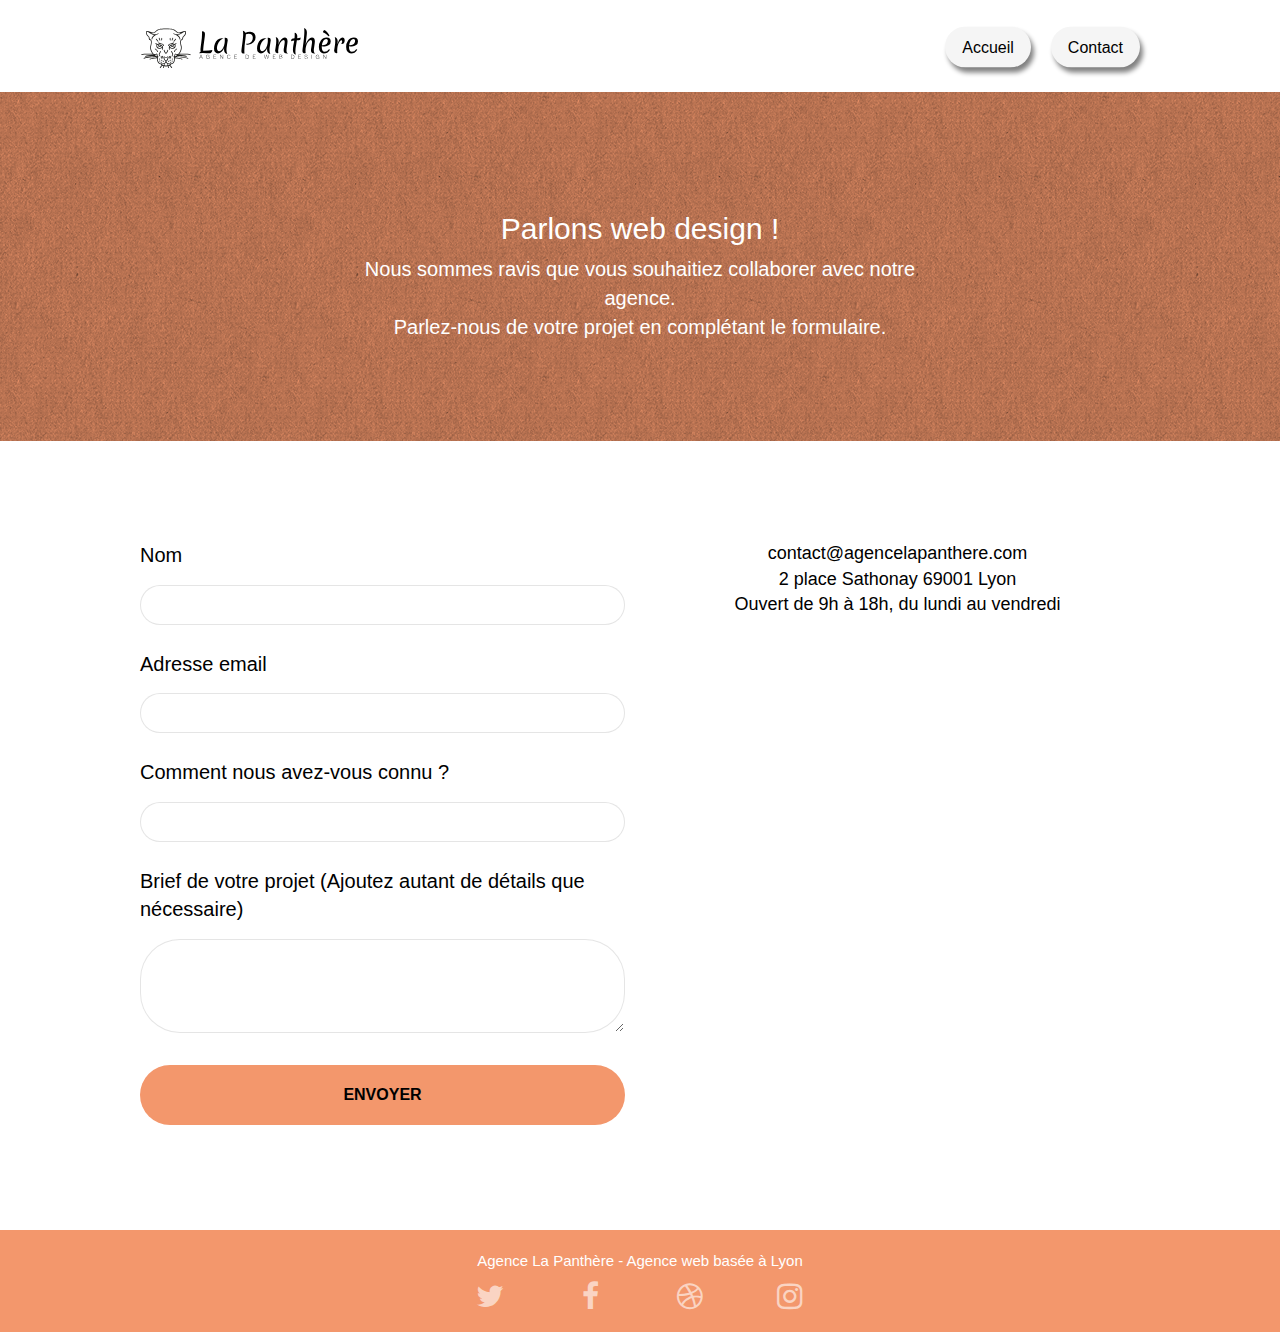
<file: contact.html>
<!doctype html>
<html lang="fr">

<head>

	<meta charset="utf-8">
	<title>La Panthère Contact</title>
	<meta name="description" content="index, follow">
	<meta name="robots" content="index, follow">
	<meta name="viewport" content="width=device-width, initial-scale=1.0, viewport-fit=cover">
	<link rel="shortcut icon" type="image/png" href="favicon.jpg">
	<link rel="canonical" href="https://marwafrawes.github.io/P4_la_panth-re/contact.html" />

	<link rel="stylesheet" type="text/css" href="./css/bootstrap.css">
	<link rel="stylesheet" type="text/css" href="style.css">
	<link rel="stylesheet" type="text/css" href="./css/font-awesome.css">
	<link rel="stylesheet" type="text/css" href="./css/et-line.css">
	<script src="./js/jquery-2.1.0.js"></script>
	<script src="./js/bootstrap.js"></script>

	<!-- Analytics -->

	<!-- Analytics END -->

</head>

<body>

	<header class="bloc bgc-white l-bloc " id="bloc-0">
		<div class="container bloc-sm">

			<nav class="navbar row">
				<div class="navbar-header">
					<a class="navbar-brand" href="index.html"><img src="img/agence-la-panthere-monochrome.svg"
							alt="paris web design logo agence web meilleure agence" height="40" /></a>
							<button id="nav-toggle" type="button" class="ui-navbar-toggle navbar-toggle" data-toggle="collapse"
							data-target=".navbar-1">
							<span class="sr-only">Toggle navigation</span>
							<span class="icon-bar"></span>
							<span class="icon-bar"></span>
							<span class="icon-bar"></span>
	
						</button>
				</div>
				<div class=" navbar-collapse navbar-1 special-dropdown-nav">
					<ul class="site-navigation nav navbar-nav">
						<li>
							<a href="index.html">Accueil</a>
						</li>
						<li>
							<a href="contact.html">Contact</a>
						</li>
					</ul>
				</div>
			</nav>
		</div>
	</header>
	<!-- Principal conteneur -->
	<main class="page-container">

		<!-- bloc-0 -->

		<!-- bloc-0 END -->

		<!-- bloc-6 -->
		<div class="bloc bg-dots-bg bg-repeat bgc-atomic-tangerine d-bloc bloc-bg-texture texture-paper" id="bloc-6">
			<div class="container bloc-lg ">
				<div class="row">
					<div class="col-sm-12">
						<h1 class="textModif text-center hero-bloc-text tc-white">
							Parlons web design !
						</h1>
						<p class="textModif1 text-center mg-lg tc-white tight-width-whitespace">
							Nous sommes ravis que vous souhaitiez collaborer avec notre agence.<br>
							Parlez-nous de votre projet en complétant le formulaire.
						</p>
					</div>
				</div>
			</div>
		</div>
		<!-- bloc-6 END -->

		<!-- bloc-7 -->
		<div class="bloc-8-footer bloc bgc-white l-bloc" id="bloc-7">
			<div class=" container bloc-lg">
				<div class="row">
					<div class="col-sm-6">
						<form id="form_1" novalidate success-msg="Your message has been sent."
							fail-msg="Sorry it seems that our mail server is not responding, Sorry for the inconvenience!">
							<div class="form-group">
								<label class="labelmodif">
									Nom
								</label>
								<input id="name" class="form-control" required />
							</div>
							<div class="form-group">
								<label>
									Adresse email
								</label>
								<input id="email" class="form-control" type="email" required />
							</div>
							<div class="form-group">
								<label>
									Comment nous avez-vous connu ?
								</label>
								<input class="form-control" type="email" required id="input_504" />
							</div>
							<div class="form-group">
								<label>
									Brief de votre projet (Ajoutez autant de détails que nécessaire)<br>
								</label><textarea id="message" class="form-control" rows="4" cols="50"
									required></textarea>
							</div>
							<button class="btn-modif bloc-button btn btn-lg btn-block cta-hero btn-atomic-tangerine"
								type="submit">
								Envoyer
							</button>
						</form>
					</div>
					<div class="col-sm-6 ">
						<p class="text-contact">
							contact@agencelapanthere.com<br>2 place Sathonay 69001 Lyon<br>Ouvert de 9h à 18h, du lundi
							au vendredi<br>
						</p>
					</div>
				</div>
			</div>
		</div>
		<!-- bloc-7 END -->

		<!-- ScrollToTop Button -->
		<a class="bloc-button btn btn-d scrollToTop" onclick="scrollToTarget('1')"><span
				class="fa fa-chevron-up"></span></a>
		<!-- ScrollToTop Button END-->

	</main>
	<!-- Principal conteneur END -->

	<!-- Footer - bloc-8 -->
	<footer class="bloc bgc-atomic-tangerine d-bloc" id="bloc-8">
		<div class="container bloc-sm">
			<div class="row">
				<div class="col-sm-12">
					<p class="text-center white">
						Agence La Panthère - Agence web basée à Lyon<br>
					</p>
					<div class="row row-no-gutters social">
						<div class="col-sm-3">
							<div class="text-center">
								<a class="social" href="index.html"><span class="fa fa-twitter icon-md"></span></a>
							</div>
						</div>
						<div class="col-sm-3">
							<div class="text-center">
								<a class="social" href="index.html"><span class="fa fa-facebook icon-md"></span></a>
							</div>
						</div>
						<div class="col-sm-3">
							<div class="text-center">
								<a class="social" href="index.html"><span class="fa fa-dribbble icon-md"></span></a>
							</div>
						</div>
						<div class="col-sm-3">
							<div class="text-center">
								<a class="social" href="index.html"><span class="fa fa-instagram icon-md"></span></a>
							</div>
						</div>

					</div>

				</div>
			</div>
		</div>
	</footer>
	<!-- Footer - bloc-8 END -->


</body>

</html>
</file>
<file: style.css>
body {
    margin: 0;
    padding: 0;
    background: #FFF;
    overflow-x: hidden;
    -webkit-font-smoothing: antialiased;
    -moz-osx-font-smoothing: grayscale;
}

a,
button {
    transition: all .3s ease-in-out;
    outline: none !important;

}

a:hover {
    text-decoration: none;
    cursor: pointer;
}

#page-loading-blocs-notifaction {
    position: fixed;
    top: 0;
    bottom: 0;
    width: 100%;
    z-index: 100000;
    background: #FFFFFF url("img/pageload-spinner.gif") no-repeat center center;
}

.nav-modif {
    margin: 10px;
}

.bloc {
    width: 100%;
    clear: both;
    background: 50% 50% no-repeat;
    padding: 0 50px;
    -webkit-background-size: cover;
    -moz-background-size: cover;
    -o-background-size: cover;
    background-size: cover;
    position: relative;
}

.creation-text {
    width: 50%;
    box-shadow: 2px 3px 3px #8080807d;
    height: 475px;

}

.bloc .container {
    padding-left: 0;
    padding-right: 0;

}

.bloc-lg {
    padding: 100px 50px;
}

.bloc-md {
    padding: 50px;
}

.bloc-sm {
    padding: 20px 50px;
}

.bg-center,
.bg-l-edge,
.bg-r-edge,
.bg-t-edge,
.bg-b-edge,
.bg-tl-edge,
.bg-bl-edge,
.bg-tr-edge,
.bg-br-edge,
.bg-repeat {
    -webkit-background-size: auto !important;
    -moz-background-size: auto !important;
    -o-background-size: auto !important;
    background-size: auto !important;
}

.bg-repeat {
    background: repeat;
}

.bg-t-edge {
    background: top no-repeat;
}

.bloc-bg-texture::before {
    content: "";
    background-size: 2px 2px;
    position: absolute;
    top: 0;
    bottom: 0;
    left: 0;
    right: 0;
}

.texture-paper::before {
    background: url("img/texture-paper.png");
    background-size: 280px 280px;
}

.b-parallax {
    background-attachment: fixed;
    height: 300px;
    display: flex;
    align-items: center;
    margin: auto;

}

.d-bloc {
    color: rgba(255, 255, 255, .7);
}

.d-bloc button:hover {
    color: rgba(255, 255, 255, .9);
}

.d-bloc .icon-round,
.d-bloc .icon-square,
.d-bloc .icon-rounded,
.d-bloc .icon-semi-rounded-a,
.d-bloc .icon-semi-rounded-b {
    border-color: rgba(255, 255, 255, .9);
}

.d-bloc .divider-h span {
    border-color: rgba(255, 255, 255, .2);
}

.d-bloc .a-btn,
.d-bloc .navbar a,
.d-bloc .navbar-brand,
.d-bloc a .icon-sm,
.d-bloc a .icon-md,
.d-bloc a .icon-lg,
.d-bloc a .icon-xl,
.d-bloc h1 a,
.d-bloc h2 a,
.d-bloc h3 a,
.d-bloc h4 a,
.d-bloc h5 a,
.d-bloc h6 a,
.d-bloc p a {
    color: rgba(255, 255, 255, .6);
}

.d-bloc .a-btn:hover,
.d-bloc .navbar a:hover,
.d-bloc .navbar-brand:hover,
.d-bloc a:hover .icon-sm,
.d-bloc a:hover .icon-md,
.d-bloc a:hover .icon-lg,
.d-bloc a:hover .icon-xl,
.d-bloc h1 a:hover,
.d-bloc h2 a:hover,
.d-bloc h3 a:hover,
.d-bloc h4 a:hover,
.d-bloc h5 a:hover,
.d-bloc h6 a:hover,
.d-bloc p a:hover {
    color: rgba(255, 255, 255, 1);
}

.d-bloc .navbar-toggle .icon-bar {
    background: rgba(255, 255, 255, 1);
}

.d-bloc .btn-wire,
.d-bloc .btn-wire:hover {
    color: rgba(255, 255, 255, 1);
    border-color: rgba(255, 255, 255, 1);
}

.d-bloc .panel {
    color: rgba(0, 0, 0, .5);
}

.d-bloc .panel button:hover {
    color: rgba(0, 0, 0, .7);
}

.d-bloc .panel icon {
    border-color: rgba(0, 0, 0, .7);
}

.d-bloc .panel .divider-h span {
    border-color: rgba(0, 0, 0, .1);
}

.d-bloc .panel .a-btn {
    color: rgba(0, 0, 0, .6);
}

.d-bloc .panel .a-btn:hover {
    color: rgba(0, 0, 0, 1);
}

.d-bloc .panel .btn-wire,
.d-bloc .panel .btn-wire:hover {
    color: rgba(0, 0, 0, .7);
    border-color: rgba(0, 0, 0, .3);
}

.d-bloc .panel,
.l-bloc {
    color: rgba(0, 0, 0, .5);
}

.d-bloc .panel button:hover,
.l-bloc button:hover {
    color: rgba(0, 0, 0, .7);
}

.l-bloc .icon-round,
.l-bloc .icon-square,
.l-bloc .icon-rounded,
.l-bloc .icon-semi-rounded-a,
.l-bloc .icon-semi-rounded-b {
    border-color: rgba(0, 0, 0, .7);
}

.d-bloc .panel .divider-h span,
.l-bloc .divider-h span {
    border-color: rgba(0, 0, 0, .1);
}

.d-bloc .panel .a-btn,
.l-bloc .a-btn,
.l-bloc .navbar a,
.l-bloc .navbar-brand,
.l-bloc a .icon-sm,
.l-bloc a .icon-md,
.l-bloc a .icon-lg,
.l-bloc a .icon-xl,
.l-bloc h1 a,
.l-bloc h2 a,
.l-bloc h3 a,
.l-bloc h4 a,
.l-bloc h5 a,
.l-bloc h6 a,
.l-bloc p a {
    color: rgba(0, 0, 0, .6);
}

.d-bloc .panel .a-btn:hover,
.l-bloc .a-btn:hover,
.l-bloc .navbar a:hover,
.l-bloc .navbar-brand:hover,
.l-bloc a:hover .icon-sm,
.l-bloc a:hover .icon-md,
.l-bloc a:hover .icon-lg,
.l-bloc a:hover .icon-xl,
.l-bloc h1 a:hover,
.l-bloc h2 a:hover,
.l-bloc h3 a:hover,
.l-bloc h4 a:hover,
.l-bloc h5 a:hover,
.l-bloc h6 a:hover,
.l-bloc p a:hover {
    color: rgba(0, 0, 0, 1);
}

.l-bloc .navbar-toggle .icon-bar {
    color: rgba(0, 0, 0, .6);
}

.d-bloc .panel .btn-wire,
.d-bloc .panel .btn-wire:hover,
.l-bloc .btn-wire,
.l-bloc .btn-wire:hover {
    color: rgba(0, 0, 0, .7);
    border-color: rgba(0, 0, 0, .3);
}

.voffset {
    margin-top: 30px;
}

.voffset-lg {
    margin-top: 80px;
}

.row-no-gutters {
    margin-right: 0;
    margin-left: 0;
}

.row.row-no-gutters>[class^="col-"],
.row.row-no-gutters>[class*=" col-"] {
    padding-right: 0;
    padding-left: 0;
}

#bloc-1-hero h1 {
    font-size: 32px;
}

.navbar {
    margin-bottom: 0;
    z-index: 1;
}

.navbar-brand {
    height: auto;
    padding: 3px 15px;
    font-size: 25px;
    font-weight: normal;
    font-weight: 600;
    line-height: 44px;
}

.navbar-brand img {
    max-height: 200px;
    margin: 0 5px 0 0;
    display: inline;
}

.navbar-brand img[src$=svg] {
    min-width: 100px;
    height: 40px;
}

.nav-center .navbar-brand img {
    margin: 0;
}

.navbar .nav {
    padding-top: 2px;
    margin-right: -16px;
    float: right;
    z-index: 1;
}

.nav>li {
    float: left;
    font-size: 16px;
    border: solid transparent 2px;
    border-radius: 30px;
    margin: 10px;
    height: 41px;
    display: flex;
    align-items: center;
    justify-content: center;
    background: whitesmoke;
    box-shadow: 3px 5px 5px gray;
    color: #000000;
    transition: .2s ease-in-out 0s;

}

.nav>li:hover {
    background-color: #f3976ca0;
    transform: scale(1.1);
}

.navbar-nav .open .dropdown-menu>li>a {
    text-align: inherit;
}

.nav>li a:hover,
.nav>li a:focus {
    background: transparent;
}

.navbar-toggle {
    margin: 10px 10px 0 0;
    border: 0px;
}

.navbar-toggle:hover {
    background: transparent !important;
}

.navbar-toggle .icon-bar {
    background-color: rgba(0, 0, 0, .5);
    width: 26px;
}

.nav-invert .navbar .nav {
    float: left;
}

.nav-invert .navbar-header,
.nav-invert .navbar-brand {
    float: right;
    position: relative;
    z-index: 2;
}

@media (min-width: 768px) {
    .site-navigation {
        position: absolute;
        top: 50%;
        right: 20px;
        transform: translate(0, -50%);
        -webkit-transform: translateY(-50%);
    }

    .nav>li .dropdown-menu a,
    .nav>li .dropdown-menu a:hover {
        color: #484848;
    }

    .nav-invert .site-navigation {
        left: 0;
        right: 0;
    }

    .nav-center {
        text-align: center;
    }

    .nav-center .navbar-header {
        width: 100%;
    }

    .nav-center .navbar-header,
    .nav-center .navbar-brand,
    .nav-center .nav>li {
        float: none;
        display: inline-block;
    }

    .nav-center .site-navigation {
        position: relative;
        width: 100%;
        right: 0;
        margin-right: 0px;
        margin-top: 20px;
    }

    .nav-center.mini-nav .navbar-toggle {
        float: none;
        margin: 10px auto 0;
    }
}

.nav>li>.dropdown a {
    background: none !important;
    display: block;
    padding: 14px 15px;
}

nav .caret {
    margin: 0 5px;
}

.dropdown-menu .dropdown-menu {
    top: -8px;
    left: 100%;
}

.dropdown-menu .dropmenu-flow-right {
    top: 100%;
    left: 0;
    margin-left: -1px;
    border-top-left-radius: 0;
    border-top-right-radius: 0;
}

.dropdown-menu .dropdown span {
    border: 4px solid black;
    border-top-color: transparent;
    border-right-color: transparent;
    border-bottom-color: transparent;
    margin: 6px -5px 0 0 !important;
    float: right;
}

.mg-md {
    margin-top: 10px;
    margin-bottom: 20px;
    font-size: 17px;
    font-weight: bold;
}

.modifDiscription {
    font-size: 20px;
}

.mg-lg {
    margin-top: 10px;
    margin-bottom: 40px;
}

.btn {
    margin: 0 5px 5px 0;
}

.btn.pull-right {
    margin: 0 0 5px 5px;
}

.btn-d,
.btn-d:hover,
.btn-d:focus {
    color: #FFF;
    background: rgba(0, 0, 0, .3);
}

button {
    outline: none !important;
}

.btn-rd {
    border-radius: 40px;
}

.btn-clean {
    border: 1px solid rgba(0, 0, 0, .08);
    border-bottom-color: rgba(0, 0, 0, .1);
    text-shadow: 0 1px 0 rgba(0, 0, 1, .1);
    box-shadow: 0 1px 3px rgba(0, 0, 1, .25), inset 0 1px 0 0 rgba(255, 255, 255, .15);
}

.icon-md {
    font-size: 30px !important;
}

.icon-lg {
    font-size: 60px !important;
}

.sm-shadow {
    text-shadow: 0 1px 2px rgba(0, 0, 0, .3);
}

.panel-sq,
.panel-sq .panel-heading,
.panel-sq .panel-footer {
    border-radius: 0;
}

.panel-rd {
    border-radius: 30px;
}

.panel-rd .panel-heading {
    border-radius: 29px 29px 0 0;
}

.panel-rd .panel-footer {
    border-radius: 0 0 29px 29px;
}

.form-control {
    border-color: rgba(0, 0, 0, .1);
    box-shadow: none;
}

.form-group {
    display: flex;
    flex-direction: column;

}

.form-control {
    height: 40px;
    border-radius: 40px;
    margin-top: 10px;
    margin-bottom: 10px;
}

.footer-bloc {
    display: flex;
    justify-content: center;
}

.btn-modif {
    width: 100%;
    height: 60px;
    border-radius: 30px;


}

.scrollToTop {
    width: 40px;
    height: 40px;
    position: fixed;
    bottom: 20px;
    right: 20px;
    opacity: 0;
    z-index: 500;
    transition: all .3s ease-in-out;
}

.scrollToTop span {
    margin-top: 6px;
}

.showScrollTop {
    font-size: 14px;
    opacity: 1;
}

a[data-lightbox] {
    position: relative;
    display: block;
    text-align: center;
}

a[data-lightbox]:hover::before {
    content: "+";
    font-family: "HelveticaNeue-Light", "Helvetica Neue Light", "Helvetica Neue", Helvetica, Arial;
    font-size: 32px;
    width: 50px;
    height: 50px;
    margin-left: -25px;
    border-radius: 50%;
    background: rgba(0, 0, 0, .6);
    color: #FFF;
    font-weight: 100;
    z-index: 1;
    position: absolute;
    top: 50%;
    transform: translateY(-50%);
    -webkit-transform: translateY(-50%);
}

a[data-lightbox]:hover img {
    opacity: 0.6;
    -webkit-animation-fill-mode: none;
    animation-fill-mode: none;
}

#lightbox-modal {
    display: flex;
    align-items: center;
}

#lightbox-modal .modal-dialog {
    width: 90%;
    max-width: 900px;
    margin: 0 auto 0;
}

#lightbox-modal .modal-dialog img {
    max-height: 90vh;
    margin: 0 auto;
}

.lightbox-caption {
    padding: 20px;
    color: #FFF;
    background: rgba(0, 0, 0, .5);
    position: absolute;
    left: 15px;
    right: 15px;
    bottom: 5px;
}

.close-lightbox {
    color: #FFF;
    font-size: 30px;
    position: absolute;
    top: 20px;
    right: 20px;
    z-index: 20;
    background: rgba(0, 0, 0, .5);
    border: none;
    line-height: 30px;
    padding: 0 9px 5px;
    opacity: 0.3;
}

.close-lightbox:hover,
.next-lightbox:hover,
.prev-lightbox:hover {
    opacity: 1.0;
    color: #FFF;
}

.next-lightbox,
.prev-lightbox {
    font-size: 20px;
    color: rgba(255, 255, 255, .9);
    background: rgba(0, 0, 0, .5);
    transition: all .2s ease-in-out;
    position: absolute;
    top: 45%;
    z-index: 1;
    opacity: 0.4;
}

.next-lightbox {
    padding: 6px 8px 1px 13px;
    right: 25px;
}

.prev-lightbox {
    padding: 6px 13px 1px 10px;
    left: 25px;
}

.snapshot-lb .modal-body {
    padding-bottom: 45px;
}

.snapshot-lb .lightbox-caption {
    padding: 0;
    color: rgba(0, 0, 0, .5);
    background: none;
}

h1,
h2,
h3,
h4,
h5,
h6,
p,

.btn,
a {
    font-family: "helvetica";
    font-weight: 400;
    color: black !important;
}

label {
    font-family: "helvetica";
    font-weight: 400;
    color: black !important;
    font-size: 20px;
}

.discrptionText1 {
    font-size: 25px;
    border-radius: 15px;
    background-color: #F3976C;
    height: 200px;
    text-align: inherit;
    align-items: center;
    display: flex;
    justify-content: center;
}

.container {
    max-width: 1000px;
}

.hero-bloc-text {
    font-size: 40px;
}

.hero-bloc-text-sub {
    font-size: 36px;
}

.statement-bloc-text {
    line-height: 26px;
    font-style: italic;
    font-size: 20px;
    text-align: center;
    font-weight: lighter;
    max-width: 520px;
    margin: auto auto auto auto;
}

p {
    font-size: 11px;
}

.tight-width-whitespace {
    max-width: 600px;
    margin: auto auto auto auto;
}

.h1 {
    font-size: 20px;
    font-family: "Open Sans";
}

.cta-hero {
    margin-top: 22px;
    color: #FFFFFF !important;
    text-transform: uppercase;
    padding: 12px 28px 12px 28px;
    font-size: 16px;
    font-weight: 700;
}

.social {
    max-width: 400px;
    margin: auto auto auto auto;
}

h2 {
    font-size: 22px;
    line-height: 1.4em;
}

h3 {
    font-size: 15px;
    text-transform: uppercase;
    font-weight: 700;
    color: #333333 !important;
}

.med-width-whitespace {
    max-width: 800px;
    margin: auto auto auto auto;
    box-shadow: 0px 0px 0px #000000;
}

h1 {
    color: #333333 !important;
}

.textModif {
    font-size: 30px;
}

.textModif1 {
    font-size: 20px;
}

h4 {
    color: #333333 !important;
}

.icons {
    margin-bottom: 14px;
    margin-top: 24px;
}

.sizeimg {
    width: 100px;
}

.white {
    color: #FFFFFF !important;
    font-size: 15px;
}

.portfolio-thumb {
    margin-bottom: 24px;
}

.footer-bloc8 {
    display: flex;
    justify-content: center;
    align-items: center;
}

.portfolio-row {
    margin-bottom: 44px;
    margin-top: 50px;
}

.bloc-8-footer {
    display: flex;
    justify-content: center;

}

.text-size {
    font-size: medium;
}

.text-contact {
    font-size: large;
    text-align: center;
}

.avatar {
    box-shadow: 0px 4px 9px rgba(0, 0, 0, 0.3);
}

.black-background {
    background-color: rgba(0, 0, 0, 0.7);

}

.bold-link {
    font-weight: 900;
    text-decoration: underline !important;
}

.bgc-white {
    background-color: #FFFFFF;
}

.bgc-dark-slate-blue {
    background-color: #364577;
}

.bgc-atomic-tangerine {
    background-color: #F3976C;
}

.btn-atomic-tangerine:hover {
    background: #c27956 !important;
    color: #FFFFFF !important;
    transform: scale(1.1);
}

.tc-white {
    color: white !important;


}


.btn-atomic-tangerine {
    background: #F3976C;
    color: black !important;
    transition: .2s ease-in-out 0s;
}

.btn-atomic-tangerine:hover {
    transform: scale(1.1);

}


.descriptionAgence {
    font-weight: bold;
    text-align: center;
    font-size: x-large;
}

.ltc-white {
    color: #FFFFFF !important;
}

.ltc-white:hover {
    color: #cccccc !important;
}

.ltc-atomic-tangerine {
    color: #F3976C !important;
}

.ltc-atomic-tangerine:hover {
    color: #c27956 !important;
}

.icon-dark-slate-blue {
    color: black !important;
    border-color: #364577 !important;
}

.bg-dots-bg {
    background-image: url("img/dots-bg.png");
    display: flex;
    justify-content: center;
    text-align: center;
}

.bg-lines-h2-bg {
    background-image: url("img/lines-h2-bg.png");
}

.bg-banniere {
    background-image: url("img/agence-la-panthere.jpg");
    height: 300px;
}

.bg-presentation {
    background-image: url("img/image-de-presentation.bmp");
    height: 400px;
}

.discrptionText2 {
    color: #000000;
    font-size: x-large;

}

@media (max-width: 1024px) {
    .bloc {
        padding-left: 20px;
        padding-right: 20px;
    }

    .bloc.full-width-bloc,
    .bloc-tile-2.full-width-bloc .container,
    .bloc-tile-3.full-width-bloc .container,
    .bloc-tile-4.full-width-bloc .container {
        padding-left: 0;
        padding-right: 0;
    }
}

@media (max-width: 992px) and (min-width: 768px) {
    .navbar .nav {
        max-width: 80%
    }

    .nav-center.navbar .nav {
        max-width: 100%
    }
}

@media only screen and (min-device-width: 768px) and (max-device-width: 1024px) and (orientation: landscape) {
    .b-parallax {
        background-attachment: scroll;
    }

}

@media only screen and (min-device-width: 1024px) and (max-device-width: 1366px) and (-webkit-min-device-pixel-ratio: 1.5) {
    .b-parallax {
        background-attachment: scroll;
    }
}

@media (max-width: 991px) {
    .container {
        width: 100%;
    }

    .b-parallax {
        background-attachment: scroll;
    }

    .page-container,
    #hero-bloc {
        overflow-x: hidden;
        position: relative;
    }

    .bloc {
        padding-left: constant(safe-area-inset-left);
        padding-right: constant(safe-area-inset-right);
    }

    .bloc-group,
    .bloc-group .bloc {
        display: block;
        width: 100%;
    }

    .bloc-fill-screen .fill-bloc-top-edge,
    .bloc-fill-screen .fill-bloc-bottom-edge {
        padding: 0 20px;
        padding-left: constant(safe-area-inset-left);
        padding-right: constant(safe-area-inset-right);
    }
}

@media (max-width: 767px) {
    .page-container {
        overflow-x: hidden;
        position: relative;
    }

    h1,
    h2,
    h3,
    h4,
    h5,
    h6,
    p,
    #disqus_thread {
        padding-left: 10px !important;
        padding-right: 10px !important;
    }

    .b-parallax {
        background-attachment: scroll;
    }

    .navbar .nav {
        margin: 0;
        padding: revert;
        border-top: 1px solid rgba(0, 0, 0, .2);
        float: none !important;
    }

    .navbar.row {
        margin-left: 0;
        margin-right: 0;
    }

    .site-navigation {
        position: inherit;
        transform: none;
        -webkit-transform: none;
        -ms-transform: none;
    }

    .nav>li {
        margin-top: 0;
        border-bottom: 1px solid rgba(0, 0, 0, .1);
        background: rgba(0, 0, 0, .05);
        text-align: left;
        padding-left: 15px;
        width: 100%;
    }

    .nav>li:hover {
        background: rgba(0, 0, 0, .08);
    }

    .dropdown .dropdown a .caret {
        float: none;
        margin: 5px 0 0 10px !important;
        border: 4px solid black;
        border-bottom-color: transparent;
        border-right-color: transparent;
        border-left-color: transparent;
    }

    #hero-bloc .navbar .nav {
        background: rgba(0, 0, 0, .8);
    }

    #hero-bloc .navbar .nav a {
        color: rgba(255, 255, 255, .6);
    }

    .hero {
        padding: 50px 0;
    }

    .hero-nav {
        left: -1px;
        right: -1px;
    }

    .navbar-collapse {
        
        -webkit-box-shadow: none;
        box-shadow: none;
        width: 100%;
    }

    .navbar-brand img {
        max-height: 30px;
        width: auto;
    }

    .nav-invert .navbar-header {
        float: none;
        width: 100%;
    }

    .nav-invert .navbar-toggle {
        float: left;
        margin-left: 10px;
    }

    .bloc {
        padding-left: 0;
        padding-right: 0;
    }

    .bloc-xxl,
    .bloc-xl,
    .bloc-lg {
        padding: 40px 0;
    }

    .bg-banniere {
        height: auto;
    }

    .bloc-sm,
    .bloc-md {
        padding-left: 0;
        padding-right: 0;
    }

    .bloc-tile-2 .container,
    .bloc-tile-3 .container,
    .bloc-tile-4 .container,
    .bloc-fill-screen .fill-bloc-top-edge,
    .bloc-fill-screen .fill-bloc-bottom-edge {
        padding-left: 0;
        padding-right: 0;
    }

    .a-block {
        padding: 0 10px;
    }

    .btn-dwn {
        display: none;
    }

    .voffset {
        margin-top: 5px;
    }

    .voffset-md {
        margin-top: 20px;
    }

    .voffset-lg {
        margin-top: 30px;
    }

    form {
        padding: 5px;
    }

    .close-lightbox {
        display: inline-block;
    }

    .blocsapp-device-iphone5 {
        background-size: 216px 425px;
        padding-top: 60px;
        width: 216px;
        height: 425px;
    }

    .blocsapp-device-iphone5 img {
        width: 180px;
        height: 320px;
    }
}

@media (max-width: 400px) {
    .bloc {
        padding-left: 0;
        padding-right: 0;
    }

}

@media (max-width: 767px) {
    .bloc-mob-center-text {
        text-align: center;
    }

    .center-block {
        width: 20%;

    }

    .b-parallax {
        width: 100%;
        object-fit: cover;
        height: 550px;
    }

    .discrptionText1 {
        font-size: 14px;
        height: 140px;
        margin: 3px;
    }

    .creation-text {
        height: auto;
    }

    .discrptionText2 {
        font-size: small;
        font-weight: bold;
    }

    .black-background {
        padding: 0;

    }

    .tc-white {
        font-size: 15px;


    }

    .portfolio-row {
        display: flex;
        justify-content: center;
        align-content: center;

    }

    .mg-md {
        font-size: 16px;
    }

    .row-no-gutters {
        display: flex;
        justify-content: space-evenly;
    }

    .text-size {
        font-size: 12px;
    }

    .white {
        font-size: 15px;
        text-align: center;


    }

    .navbar {
        display: flex;
        flex-direction: column;
        justify-content: start;
        width: 50%;
    }

    .row {
        width: 90%;
        margin-left: 5%;
    }


}
</file>
<file: css/et-line.css>
@font-face {
    font-family: et-line;
    src: url(../fonts/et-line.eot);
    src: url(../fonts/et-line.eot?#iefix) format('embedded-opentype'), url(../fonts/et-line.woff) format('woff'), url(../fonts/et-line.ttf) format('truetype'), url(../fonts/et-line.svg#et-line) format('svg');
    font-weight: 400;
    font-style: normal
}

.et-icon-adjustments,
.et-icon-alarmclock,
.et-icon-anchor,
.et-icon-aperture,
.et-icon-attachment,
.et-icon-bargraph,
.et-icon-basket,
.et-icon-beaker,
.et-icon-bike,
.et-icon-book-open,
.et-icon-briefcase,
.et-icon-browser,
.et-icon-calendar,
.et-icon-camera,
.et-icon-caution,
.et-icon-chat,
.et-icon-circle-compass,
.et-icon-clipboard,
.et-icon-clock,
.et-icon-cloud,
.et-icon-compass,
.et-icon-desktop,
.et-icon-dial,
.et-icon-document,
.et-icon-documents,
.et-icon-download,
.et-icon-dribbble,
.et-icon-edit,
.et-icon-envelope,
.et-icon-expand,
.et-icon-facebook,
.et-icon-flag,
.et-icon-focus,
.et-icon-gears,
.et-icon-genius,
.et-icon-gift,
.et-icon-global,
.et-icon-globe,
.et-icon-googleplus,
.et-icon-grid,
.et-icon-happy,
.et-icon-hazardous,
.et-icon-heart,
.et-icon-hotairballoon,
.et-icon-hourglass,
.et-icon-key,
.et-icon-laptop,
.et-icon-layers,
.et-icon-lifesaver,
.et-icon-lightbulb,
.et-icon-linegraph,
.et-icon-linkedin,
.et-icon-lock,
.et-icon-magnifying-glass,
.et-icon-map,
.et-icon-map-pin,
.et-icon-megaphone,
.et-icon-mic,
.et-icon-mobile,
.et-icon-newspaper,
.et-icon-notebook,
.et-icon-paintbrush,
.et-icon-paperclip,
.et-icon-pencil,
.et-icon-phone,
.et-icon-picture,
.et-icon-pictures,
.et-icon-piechart,
.et-icon-presentation,
.et-icon-pricetags,
.et-icon-printer,
.et-icon-profile-female,
.et-icon-profile-male,
.et-icon-puzzle,
.et-icon-quote,
.et-icon-recycle,
.et-icon-refresh,
.et-icon-ribbon,
.et-icon-rss,
.et-icon-sad,
.et-icon-scissors,
.et-icon-scope,
.et-icon-search,
.et-icon-shield,
.et-icon-speedometer,
.et-icon-strategy,
.et-icon-streetsign,
.et-icon-tablet,
.et-icon-target,
.et-icon-telescope,
.et-icon-toolbox,
.et-icon-tools,
.et-icon-tools-2,
.et-icon-trophy,
.et-icon-tumblr,
.et-icon-twitter,
.et-icon-upload,
.et-icon-video,
.et-icon-wallet,
.et-icon-wine {
    font-family: et-line;
    speak: none;
    font-style: normal;
    font-weight: 400;
    font-variant: normal;
    text-transform: none;
    line-height: 1;
    -webkit-font-smoothing: antialiased;
    -moz-osx-font-smoothing: grayscale;
    display: inline-block
}

.et-icon-mobile:before {
    content: "\e000"
}

.et-icon-laptop:before {
    content: "\e001"
}

.et-icon-desktop:before {
    content: "\e002"
}

.et-icon-tablet:before {
    content: "\e003"
}

.et-icon-phone:before {
    content: "\e004"
}

.et-icon-document:before {
    content: "\e005"
}

.et-icon-documents:before {
    content: "\e006"
}

.et-icon-search:before {
    content: "\e007"
}

.et-icon-clipboard:before {
    content: "\e008"
}

.et-icon-newspaper:before {
    content: "\e009"
}

.et-icon-notebook:before {
    content: "\e00a"
}

.et-icon-book-open:before {
    content: "\e00b"
}

.et-icon-browser:before {
    content: "\e00c"
}

.et-icon-calendar:before {
    content: "\e00d"
}

.et-icon-presentation:before {
    content: "\e00e"
}

.et-icon-picture:before {
    content: "\e00f"
}

.et-icon-pictures:before {
    content: "\e010"
}

.et-icon-video:before {
    content: "\e011"
}

.et-icon-camera:before {
    content: "\e012"
}

.et-icon-printer:before {
    content: "\e013"
}

.et-icon-toolbox:before {
    content: "\e014"
}

.et-icon-briefcase:before {
    content: "\e015"
}

.et-icon-wallet:before {
    content: "\e016"
}

.et-icon-gift:before {
    content: "\e017"
}

.et-icon-bargraph:before {
    content: "\e018"
}

.et-icon-grid:before {
    content: "\e019"
}

.et-icon-expand:before {
    content: "\e01a"
}

.et-icon-focus:before {
    content: "\e01b"
}

.et-icon-edit:before {
    content: "\e01c"
}

.et-icon-adjustments:before {
    content: "\e01d"
}

.et-icon-ribbon:before {
    content: "\e01e"
}

.et-icon-hourglass:before {
    content: "\e01f"
}

.et-icon-lock:before {
    content: "\e020"
}

.et-icon-megaphone:before {
    content: "\e021"
}

.et-icon-shield:before {
    content: "\e022"
}

.et-icon-trophy:before {
    content: "\e023"
}

.et-icon-flag:before {
    content: "\e024"
}

.et-icon-map:before {
    content: "\e025"
}

.et-icon-puzzle:before {
    content: "\e026"
}

.et-icon-basket:before {
    content: "\e027"
}

.et-icon-envelope:before {
    content: "\e028"
}

.et-icon-streetsign:before {
    content: "\e029"
}

.et-icon-telescope:before {
    content: "\e02a"
}

.et-icon-gears:before {
    content: "\e02b"
}

.et-icon-key:before {
    content: "\e02c"
}

.et-icon-paperclip:before {
    content: "\e02d"
}

.et-icon-attachment:before {
    content: "\e02e"
}

.et-icon-pricetags:before {
    content: "\e02f"
}

.et-icon-lightbulb:before {
    content: "\e030"
}

.et-icon-layers:before {
    content: "\e031"
}

.et-icon-pencil:before {
    content: "\e032"
}

.et-icon-tools:before {
    content: "\e033"
}

.et-icon-tools-2:before {
    content: "\e034"
}

.et-icon-scissors:before {
    content: "\e035"
}

.et-icon-paintbrush:before {
    content: "\e036"
}

.et-icon-magnifying-glass:before {
    content: "\e037"
}

.et-icon-circle-compass:before {
    content: "\e038"
}

.et-icon-linegraph:before {
    content: "\e039"
}

.et-icon-mic:before {
    content: "\e03a"
}

.et-icon-strategy:before {
    content: "\e03b"
}

.et-icon-beaker:before {
    content: "\e03c"
}

.et-icon-caution:before {
    content: "\e03d"
}

.et-icon-recycle:before {
    content: "\e03e"
}

.et-icon-anchor:before {
    content: "\e03f"
}

.et-icon-profile-male:before {
    content: "\e040"
}

.et-icon-profile-female:before {
    content: "\e041"
}

.et-icon-bike:before {
    content: "\e042"
}

.et-icon-wine:before {
    content: "\e043"
}

.et-icon-hotairballoon:before {
    content: "\e044"
}

.et-icon-globe:before {
    content: "\e045"
}

.et-icon-genius:before {
    content: "\e046"
}

.et-icon-map-pin:before {
    content: "\e047"
}

.et-icon-dial:before {
    content: "\e048"
}

.et-icon-chat:before {
    content: "\e049"
}

.et-icon-heart:before {
    content: "\e04a"
}

.et-icon-cloud:before {
    content: "\e04b"
}

.et-icon-upload:before {
    content: "\e04c"
}

.et-icon-download:before {
    content: "\e04d"
}

.et-icon-target:before {
    content: "\e04e"
}

.et-icon-hazardous:before {
    content: "\e04f"
}

.et-icon-piechart:before {
    content: "\e050"
}

.et-icon-speedometer:before {
    content: "\e051"
}

.et-icon-global:before {
    content: "\e052"
}

.et-icon-compass:before {
    content: "\e053"
}

.et-icon-lifesaver:before {
    content: "\e054"
}

.et-icon-clock:before {
    content: "\e055"
}

.et-icon-aperture:before {
    content: "\e056"
}

.et-icon-quote:before {
    content: "\e057"
}

.et-icon-scope:before {
    content: "\e058"
}

.et-icon-alarmclock:before {
    content: "\e059"
}

.et-icon-refresh:before {
    content: "\e05a"
}

.et-icon-happy:before {
    content: "\e05b"
}

.et-icon-sad:before {
    content: "\e05c"
}

.et-icon-facebook:before {
    content: "\e05d"
}

.et-icon-twitter:before {
    content: "\e05e"
}

.et-icon-googleplus:before {
    content: "\e05f"
}

.et-icon-rss:before {
    content: "\e060"
}

.et-icon-tumblr:before {
    content: "\e061"
}

.et-icon-linkedin:before {
    content: "\e062"
}

.et-icon-dribbble:before {
    content: "\e063"
}
</file>
